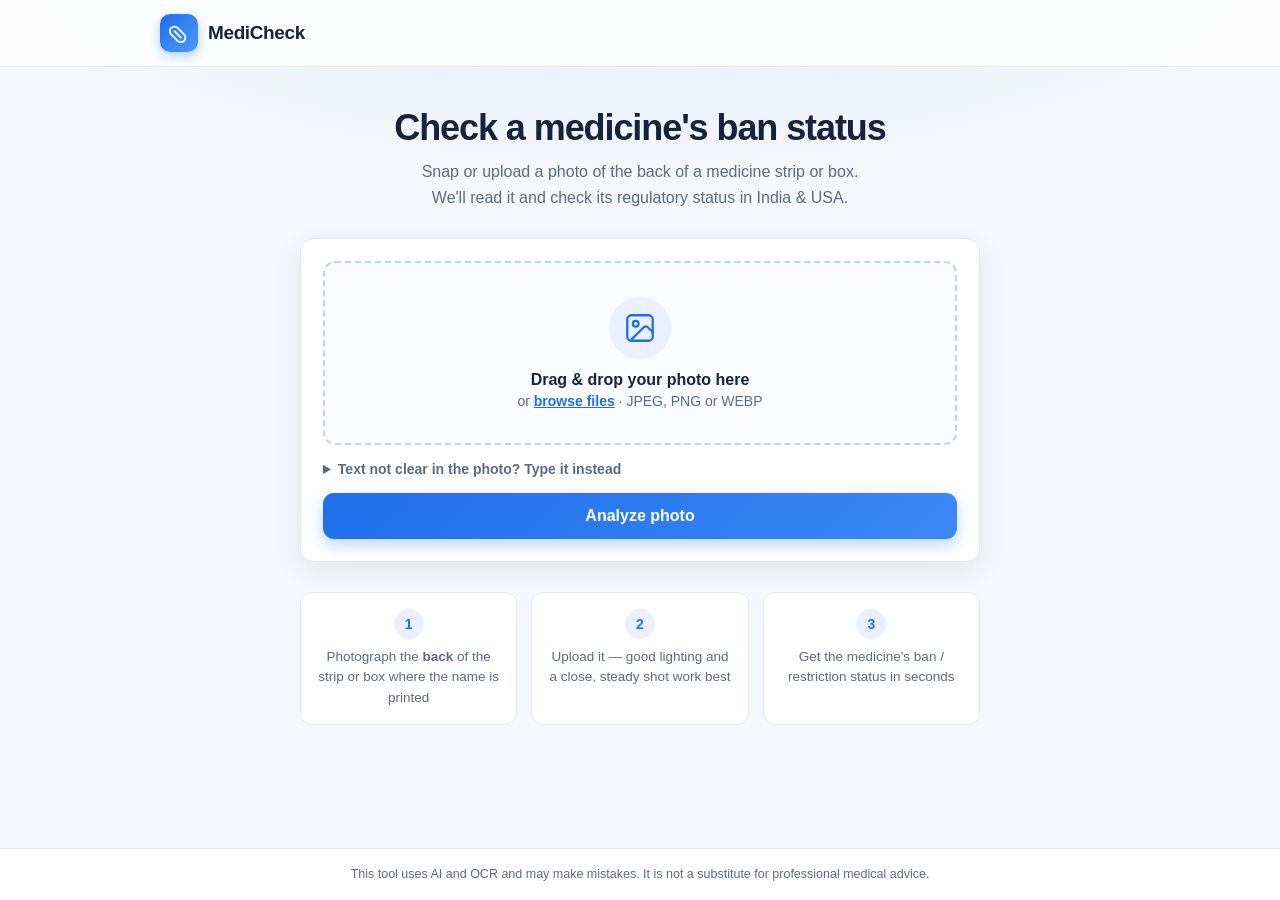
<file: templates/index.html>
<!DOCTYPE html>
<html lang="en">
<head>
  <meta charset="UTF-8">
  <meta name="viewport" content="width=device-width, initial-scale=1">
  <title>MediCheck — Medicine Ban Status Checker</title>
  <link rel="stylesheet" href="/static/style.css?v=3">
</head>
<body>
  <header class="topbar">
    <div class="topbar-inner">
      <div class="brand">
        <span class="brand-icon">
          <svg viewBox="0 0 24 24" width="22" height="22" fill="none" stroke="currentColor" stroke-width="2" stroke-linecap="round" stroke-linejoin="round">
            <path d="M10.5 20.5 3.5 13.5a4.95 4.95 0 1 1 7-7l7 7a4.95 4.95 0 1 1-7 7Z"/>
            <path d="m7 10 7 7"/>
          </svg>
        </span>
        <span class="brand-name">MediCheck</span>
      </div>
    </div>
  </header>

  <main class="page">
    <section class="hero">
      <h1>Check a medicine's ban status</h1>
      <p class="subtitle">Snap or upload a photo of the back of a medicine strip or box.<br>We'll read it and check its regulatory status in India &amp; USA.</p>
    </section>

    <form id="analyze-form" action="/analyze" method="post" enctype="multipart/form-data" class="upload-card">
      <label class="dropzone" id="dropzone" for="image-input">
        <input type="file" id="image-input" name="image" accept="image/jpeg,image/png,image/webp" hidden>

        <div class="dropzone-idle" id="dz-idle">
          <span class="dz-icon">
            <svg viewBox="0 0 24 24" width="34" height="34" fill="none" stroke="currentColor" stroke-width="1.6" stroke-linecap="round" stroke-linejoin="round">
              <rect x="3" y="3" width="18" height="18" rx="3"/>
              <circle cx="9" cy="9" r="2"/>
              <path d="m21 15-3.5-3.5a2 2 0 0 0-2.83 0L6 20"/>
            </svg>
          </span>
          <p class="dz-title">Drag &amp; drop your photo here</p>
          <p class="dz-hint">or <span class="dz-browse">browse files</span> &middot; JPEG, PNG or WEBP</p>
        </div>

        <div class="dropzone-preview" id="dz-preview" hidden>
          <img id="preview-img" alt="Selected medicine photo preview">
          <div class="preview-meta">
            <span class="preview-name" id="preview-name"></span>
            <button type="button" class="preview-remove" id="remove-btn">Change photo</button>
          </div>
        </div>
      </label>

      <details class="manual-entry">
        <summary>Text not clear in the photo? Type it instead</summary>
        <textarea
          name="manual_text"
          rows="2"
          placeholder="e.g. Dolo-650 Paracetamol 650 mg"
        ></textarea>
      </details>

      <p class="form-error" id="form-error" hidden>Please upload a photo or type the medicine text.</p>

      <button type="submit" class="btn-primary" id="submit-btn">
        <span class="btn-label">Analyze photo</span>
        <span class="btn-loading" hidden>
          <span class="spinner"></span> Analyzing&hellip;
        </span>
      </button>
    </form>

    <section class="steps">
      <div class="step">
        <span class="step-num">1</span>
        <p>Photograph the <strong>back</strong> of the strip or box where the name is printed</p>
      </div>
      <div class="step">
        <span class="step-num">2</span>
        <p>Upload it — good lighting and a close, steady shot work best</p>
      </div>
      <div class="step">
        <span class="step-num">3</span>
        <p>Get the medicine's ban / restriction status in seconds</p>
      </div>
    </section>
  </main>

  <footer class="footer">
    <p>This tool uses AI and OCR and may make mistakes. It is not a substitute for professional medical advice.</p>
  </footer>

  <script>
    const input = document.getElementById('image-input');
    const dropzone = document.getElementById('dropzone');
    const idle = document.getElementById('dz-idle');
    const preview = document.getElementById('dz-preview');
    const previewImg = document.getElementById('preview-img');
    const previewName = document.getElementById('preview-name');
    const removeBtn = document.getElementById('remove-btn');
    const form = document.getElementById('analyze-form');
    const submitBtn = document.getElementById('submit-btn');

    function showPreview(file) {
      if (!file) return;
      previewImg.src = URL.createObjectURL(file);
      previewName.textContent = file.name;
      idle.hidden = true;
      preview.hidden = false;
    }

    input.addEventListener('change', () => showPreview(input.files[0]));

    ['dragenter', 'dragover'].forEach(evt =>
      dropzone.addEventListener(evt, e => { e.preventDefault(); dropzone.classList.add('drag-over'); })
    );
    ['dragleave', 'drop'].forEach(evt =>
      dropzone.addEventListener(evt, e => { e.preventDefault(); dropzone.classList.remove('drag-over'); })
    );
    dropzone.addEventListener('drop', e => {
      const file = e.dataTransfer.files[0];
      if (file && file.type.startsWith('image/')) {
        const dt = new DataTransfer();
        dt.items.add(file);
        input.files = dt.files;
        showPreview(file);
      }
    });

    removeBtn.addEventListener('click', e => {
      e.preventDefault();
      input.value = '';
      preview.hidden = true;
      idle.hidden = false;
    });

    const formError = document.getElementById('form-error');
    const manualText = form.elements.manual_text;

    form.addEventListener('submit', e => {
      const hasFile = input.files.length > 0;
      const hasText = manualText.value.trim().length > 0;
      if (!hasFile && !hasText) {
        e.preventDefault();
        formError.hidden = false;
        return;
      }
      formError.hidden = true;
      submitBtn.disabled = true;
      submitBtn.querySelector('.btn-label').hidden = true;
      submitBtn.querySelector('.btn-loading').hidden = false;
    });
  </script>
</body>
</html>
</file>
<file: static/style.css>
:root {
  --bg: #f4f7fb;
  --surface: #ffffff;
  --ink: #16233a;
  --ink-soft: #5b6b83;
  --line: #e3e9f2;
  --primary: #1f6feb;
  --primary-dark: #1558c0;
  --primary-soft: #eaf1fd;
  --ok-ink: #146c43;
  --ok-bg: #e3f6ec;
  --bad-ink: #b42328;
  --bad-bg: #fdeaea;
  --warn-ink: #7a5b0e;
  --warn-bg: #fdf4dd;
  --radius: 14px;
  --shadow: 0 8px 28px rgba(22, 35, 58, 0.08);
}

* {
  box-sizing: border-box;
}

body {
  margin: 0;
  min-height: 100vh;
  display: flex;
  flex-direction: column;
  font-family: -apple-system, BlinkMacSystemFont, "Segoe UI", Roboto, "Helvetica Neue", Arial, sans-serif;
  color: var(--ink);
  background:
    radial-gradient(1000px 400px at 50% -100px, #dcebff 0%, transparent 70%),
    var(--bg);
  -webkit-font-smoothing: antialiased;
}

/* ---------- Top bar ---------- */

.topbar {
  background: rgba(255, 255, 255, 0.85);
  backdrop-filter: blur(8px);
  border-bottom: 1px solid var(--line);
  position: sticky;
  top: 0;
  z-index: 10;
}

.topbar-inner {
  width: min(960px, calc(100% - 32px));
  margin: 0 auto;
  padding: 14px 0;
  display: flex;
  align-items: center;
  justify-content: space-between;
}

.brand {
  display: flex;
  align-items: center;
  gap: 10px;
}

.brand-icon {
  display: grid;
  place-items: center;
  width: 38px;
  height: 38px;
  border-radius: 10px;
  color: #fff;
  background: linear-gradient(135deg, var(--primary), #4d9aff);
  box-shadow: 0 4px 12px rgba(31, 111, 235, 0.35);
}

.brand-name {
  font-size: 19px;
  font-weight: 800;
  letter-spacing: -0.02em;
}

.btn-ghost {
  display: inline-flex;
  align-items: center;
  gap: 7px;
  padding: 8px 14px;
  border: 1px solid var(--line);
  border-radius: 10px;
  color: var(--ink);
  font-size: 14px;
  font-weight: 600;
  text-decoration: none;
  background: var(--surface);
  transition: border-color 0.15s, background 0.15s;
}

.btn-ghost:hover {
  border-color: var(--primary);
  background: var(--primary-soft);
}

/* ---------- Layout ---------- */

.page {
  flex: 1;
  width: min(680px, calc(100% - 32px));
  margin: 0 auto;
  padding: 40px 0 56px;
}

.hero {
  text-align: center;
  margin-bottom: 28px;
}

.hero h1 {
  margin: 0 0 10px;
  font-size: clamp(26px, 4.5vw, 36px);
  font-weight: 800;
  letter-spacing: -0.03em;
}

.subtitle {
  margin: 0;
  color: var(--ink-soft);
  font-size: 16px;
  line-height: 1.6;
}

/* ---------- Upload card ---------- */

.upload-card {
  display: flex;
  flex-direction: column;
  gap: 16px;
  padding: 22px;
  background: var(--surface);
  border: 1px solid var(--line);
  border-radius: var(--radius);
  box-shadow: var(--shadow);
}

.dropzone {
  display: block;
  padding: 34px 20px;
  border: 2px dashed #c4d2e6;
  border-radius: 12px;
  background: #fafcff;
  text-align: center;
  cursor: pointer;
  transition: border-color 0.15s, background 0.15s;
}

.dropzone:hover,
.dropzone.drag-over {
  border-color: var(--primary);
  background: var(--primary-soft);
}

.dz-icon {
  display: inline-grid;
  place-items: center;
  width: 62px;
  height: 62px;
  border-radius: 50%;
  color: var(--primary);
  background: var(--primary-soft);
  margin-bottom: 12px;
}

.dz-title {
  margin: 0 0 4px;
  font-size: 16px;
  font-weight: 700;
}

.dz-hint {
  margin: 0;
  font-size: 14px;
  color: var(--ink-soft);
}

.dz-browse {
  color: var(--primary);
  font-weight: 700;
  text-decoration: underline;
}

.dropzone-preview img {
  max-width: 100%;
  max-height: 260px;
  border-radius: 10px;
  box-shadow: 0 4px 16px rgba(22, 35, 58, 0.15);
}

.preview-meta {
  display: flex;
  align-items: center;
  justify-content: center;
  gap: 14px;
  margin-top: 12px;
  flex-wrap: wrap;
}

.preview-name {
  font-size: 14px;
  color: var(--ink-soft);
  max-width: 260px;
  overflow: hidden;
  text-overflow: ellipsis;
  white-space: nowrap;
}

.preview-remove {
  padding: 6px 12px;
  border: 1px solid var(--line);
  border-radius: 8px;
  background: var(--surface);
  color: var(--primary);
  font-size: 13px;
  font-weight: 700;
  cursor: pointer;
}

.preview-remove:hover {
  background: var(--primary-soft);
}

/* ---------- Manual entry ---------- */

.manual-entry summary {
  cursor: pointer;
  font-size: 14px;
  font-weight: 600;
  color: var(--ink-soft);
}

.manual-entry summary:hover {
  color: var(--primary);
}

.manual-entry textarea {
  width: 100%;
  margin-top: 10px;
  padding: 12px;
  border: 1px solid var(--line);
  border-radius: 10px;
  font: inherit;
  font-size: 14px;
  resize: vertical;
  min-height: 64px;
}

.manual-entry textarea:focus {
  outline: none;
  border-color: var(--primary);
  box-shadow: 0 0 0 3px rgba(31, 111, 235, 0.15);
}

/* ---------- Buttons ---------- */

.btn-primary {
  display: inline-flex;
  align-items: center;
  justify-content: center;
  gap: 8px;
  width: 100%;
  padding: 14px 20px;
  border: 0;
  border-radius: 11px;
  color: #fff;
  background: linear-gradient(135deg, var(--primary), #3b87f5);
  font-size: 16px;
  font-weight: 700;
  cursor: pointer;
  box-shadow: 0 6px 16px rgba(31, 111, 235, 0.3);
  transition: transform 0.1s, box-shadow 0.15s, filter 0.15s;
}

.btn-primary:hover:not(:disabled) {
  filter: brightness(1.05);
  transform: translateY(-1px);
  box-shadow: 0 8px 20px rgba(31, 111, 235, 0.38);
}

.btn-primary:disabled {
  opacity: 0.75;
  cursor: wait;
}

.btn-inline {
  width: auto;
  padding: 12px 22px;
  text-decoration: none;
  font-size: 15px;
}

.btn-loading {
  display: inline-flex;
  align-items: center;
  gap: 10px;
}

/* Author display rules above would otherwise override the UA's [hidden] rule. */
[hidden] {
  display: none !important;
}

.form-error {
  margin: 10px 0 0;
  color: #d33;
  font-size: 14px;
  text-align: center;
}

.spinner {
  width: 17px;
  height: 17px;
  border: 2.5px solid rgba(255, 255, 255, 0.35);
  border-top-color: #fff;
  border-radius: 50%;
  animation: spin 0.7s linear infinite;
}

@keyframes spin {
  to { transform: rotate(360deg); }
}

/* ---------- Steps ---------- */

.steps {
  display: grid;
  grid-template-columns: repeat(3, 1fr);
  gap: 14px;
  margin-top: 30px;
}

.step {
  padding: 16px;
  background: var(--surface);
  border: 1px solid var(--line);
  border-radius: 12px;
  text-align: center;
}

.step-num {
  display: inline-grid;
  place-items: center;
  width: 30px;
  height: 30px;
  border-radius: 50%;
  background: var(--primary-soft);
  color: var(--primary);
  font-weight: 800;
  font-size: 14px;
  margin-bottom: 8px;
}

.step p {
  margin: 0;
  font-size: 13.5px;
  line-height: 1.5;
  color: var(--ink-soft);
}

@media (max-width: 560px) {
  .steps {
    grid-template-columns: 1fr;
  }
}

/* ---------- Result page ---------- */

.result-card {
  padding: 28px;
  background: var(--surface);
  border: 1px solid var(--line);
  border-radius: var(--radius);
  box-shadow: var(--shadow);
}

.result-eyebrow {
  margin: 0 0 6px;
  font-size: 12px;
  font-weight: 800;
  letter-spacing: 0.1em;
  text-transform: uppercase;
  color: var(--primary);
}

.medicine-name {
  margin: 0 0 16px;
  font-size: clamp(24px, 4vw, 32px);
  font-weight: 800;
  letter-spacing: -0.02em;
}

.status-row {
  display: flex;
  gap: 10px;
  flex-wrap: wrap;
  margin-bottom: 8px;
}

.badge {
  display: inline-flex;
  align-items: center;
  gap: 7px;
  padding: 8px 14px;
  border-radius: 999px;
  font-size: 14px;
  font-weight: 700;
}

.badge.ok {
  color: var(--ok-ink);
  background: var(--ok-bg);
}

.badge.banned {
  color: var(--bad-ink);
  background: var(--bad-bg);
}

.badge.restricted {
  color: var(--warn-ink);
  background: var(--warn-bg);
}

.badge.unknown {
  color: var(--warn-ink);
  background: var(--warn-bg);
}

.result-section {
  margin-top: 20px;
  padding-top: 18px;
  border-top: 1px solid var(--line);
}

.result-section h3 {
  margin: 0 0 8px;
  font-size: 13px;
  font-weight: 800;
  letter-spacing: 0.08em;
  text-transform: uppercase;
  color: var(--ink-soft);
}

.result-section p {
  margin: 0;
  font-size: 15.5px;
  line-height: 1.65;
}

/* ---------- Error card ---------- */

.error-card {
  text-align: center;
  padding: 40px 28px;
}

.error-icon {
  display: inline-grid;
  place-items: center;
  width: 60px;
  height: 60px;
  border-radius: 50%;
  color: var(--bad-ink);
  background: var(--bad-bg);
  margin-bottom: 14px;
}

.error-card h2 {
  margin: 0 0 8px;
  font-size: 22px;
}

.error-card p {
  margin: 0 auto 22px;
  max-width: 420px;
  color: var(--ink-soft);
  line-height: 1.6;
}

/* ---------- Raw OCR ---------- */

.raw-text {
  margin-top: 18px;
  padding: 14px 18px;
  background: var(--surface);
  border: 1px solid var(--line);
  border-radius: 12px;
}

.raw-text summary {
  cursor: pointer;
  font-size: 14px;
  font-weight: 600;
  color: var(--ink-soft);
}

.raw-text summary:hover {
  color: var(--primary);
}

.raw-text pre {
  margin: 12px 0 0;
  padding: 14px;
  overflow-x: auto;
  border-radius: 8px;
  background: #f7f9fc;
  font-size: 13px;
  line-height: 1.5;
  color: var(--ink-soft);
  white-space: pre-wrap;
  word-break: break-word;
}

.actions-row {
  margin-top: 24px;
  text-align: center;
}

/* ---------- Footer ---------- */

.footer {
  border-top: 1px solid var(--line);
  background: var(--surface);
}

.footer p {
  width: min(680px, calc(100% - 32px));
  margin: 0 auto;
  padding: 16px 0;
  font-size: 12.5px;
  line-height: 1.5;
  color: var(--ink-soft);
  text-align: center;
}
</file>
